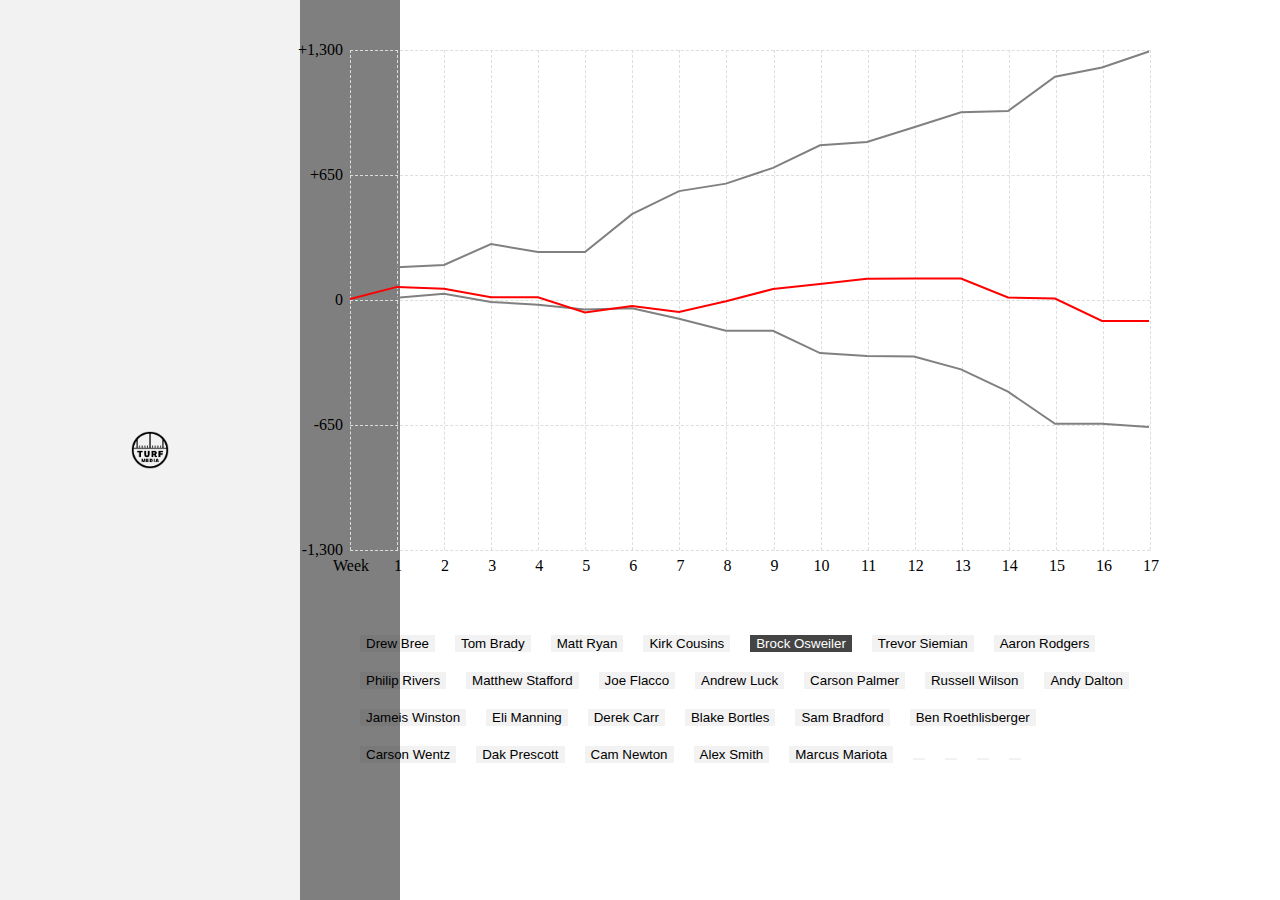
<file: test/index.html>
<!DOCTYPE html>
<html>
  <head>
    <meta charset="UTF-8">
    <title>title</title>

    <script src="../js/vue.min.js"></script>
    <style>
      .sideline {
        position: absolute;
        padding:25px;
        top:0;
        left:0;
        bottom:0;
        width:250px;
        background:#f2f2f2;
      }
      .logo {
        position:absolute;
        top:50%;
        left:50%;
        transform:translate(-50%,-50%);
      }
      .content {
        position: absolute;
        padding:50px;
        top:0;
        right:0;
        bottom:0;
        left:300px;
        text-align:center;
      }

      .dashes {
        position:absolute;
        top:0;
        bottom:0;
        right:-26px;
        width:20px;
        border-left: 4px solid #f2f2f2;
        overflow:hidden;
      }

      .dash {
        width:6px;
        height:4px;
        margin-bottom:4px;
        margin-left: 2px;
        background:#f2f2f2;
      }

      .dash:nth-child(5n) {
        width:12px;
      }

      svg {
        position:relative;
        z-index:100;
      }

      path {
        fill: transparent;
        stroke: #ddd;
        stroke-width:2;
      }

      path.active {
        stroke: red;
      }

      #graph {
        position:relative;
        width: 800px;
        height: 500px;
      }

      .y-guides div {
        position:absolute;
        top:0;
        left:0;
        right:0;
        height:0;
        border-top:1px dashed #ddd;
      }

      .y-guides span {
        position:absolute;
        top:-1px;
        left:-7px;
        transform:translate(-100%,-50%);
      }

      .y-guides div:nth-child(2) {
        top:25%;
      }
      .y-guides div:nth-child(3) {
        top:50%;
      }
      .y-guides div:nth-child(4) {
        top:75%;
      }
      .y-guides div:nth-child(5) {
        top:100%;
      }

      .x-guides div {
        position:absolute;
        top:0;
        left:0;
        bottom:0;
        width:0;
        border-left:1px dashed #ddd;
      }

      .x-guides span {
        position:absolute;
        bottom:-7px;
        left:0;
        transform:translate(-50%,100%);
      }

      .x-guides div:nth-child(2) {
        left:calc(100% / 17);
      }
      .x-guides div:nth-child(3) {
        left:calc(100% / 17 * 2);
      }
      .x-guides div:nth-child(4) {
        left:calc(100% / 17 * 3);
      }
      .x-guides div:nth-child(5) {
        left:calc(100% / 17 * 4);
      }
      .x-guides div:nth-child(6) {
        left:calc(100% / 17 * 5);
      }
      .x-guides div:nth-child(7) {
        left:calc(100% / 17 * 6);
      }
      .x-guides div:nth-child(8) {
        left:calc(100% / 17 * 7);
      }
      .x-guides div:nth-child(9) {
        left:calc(100% / 17 * 8);
      }
      .x-guides div:nth-child(10) {
        left:calc(100% / 17 * 9);
      }
      .x-guides div:nth-child(11) {
        left:calc(100% / 17 * 10);
      }
      .x-guides div:nth-child(12) {
        left:calc(100% / 17 * 11);
      }
      .x-guides div:nth-child(13) {
        left:calc(100% / 17 * 12);
      }
      .x-guides div:nth-child(14) {
        left:calc(100% / 17 * 13);
      }
      .x-guides div:nth-child(15) {
        left:calc(100% / 17 * 14);
      }
      .x-guides div:nth-child(16) {
        left:calc(100% / 17 * 15);
      }
      .x-guides div:nth-child(17) {
        left:calc(100% / 17 * 16);
      }
      .x-guides div:nth-child(18) {
        left:calc(100% / 17 * 17);
      }

      .players {
        padding-top:75px;
        width:800px;
        text-align:left;
      }

      *:focus {
        outline:none;
      }

      button:hover {
        cursor:pointer;
      }

      .players button {
        display:inline-block;
        margin:10px;
        border:none;
        background:#f2f2f2;
      }

      button.active {
        background:#444;
        color:#fff;
      }

      #info {
        position:absolute;
        top:0;
        right:0;
        left:0;
        bottom:0;
        background:rgba(0,0,0,.5);
      }
    </style>
  </head>
  <body>
    <div id="app">
      <div class="sideline">
        <img class="logo" src="../img/logo-black.png" height="38" />
      <div>
      <div class="content">
        <div id="info"></div>
        <div id="graph">
          <svg width="800" height="500">
            <path v-bind:d="graphLineDiff(0)" v-bind:style="{stroke: 'grey'}" />
            <path v-bind:d="graphLineDiff(4)" v-bind:style="{stroke: 'grey'}" />
            <path v-bind:d="graphLineDiff(24)" v-bind:style="{stroke: 'red'}" />

            <!-- <path v-for="(line, index) in lines" v-bind:d="graphLineDiff(index)" v-bind:class="{active:line.active}" /> -->

            <!-- <path v-for="(line, index) in inactiveLines" v-bind:d="graphLineDiff(line.index)" />
            <path class="active" v-for="(line, index) in activeLines" v-bind:d="graphLineDiff(line.index)" v-bind:class="{active:line.active}" /> -->
          </svg>

          <div class="y-guides">
            <div><span>+1,300</span></div>
            <div><span>+650</span></div>
            <div><span>0</span></div>
            <div><span>-650</span></div>
            <div><span>-1,300</span></div>
          </div>

          <div class="x-guides">
            <div><span>Week</span></div>
            <div><span>1</span></div>
            <div><span>2</span></div>
            <div><span>3</span></div>
            <div><span>4</span></div>
            <div><span>5</span></div>
            <div><span>6</span></div>
            <div><span>7</span></div>
            <div><span>8</span></div>
            <div><span>9</span></div>
            <div><span>10</span></div>
            <div><span>11</span></div>
            <div><span>12</span></div>
            <div><span>13</span></div>
            <div><span>14</span></div>
            <div><span>15</span></div>
            <div><span>16</span></div>
            <div><span>17</span></div>
          </div>
        </div>
        <div class="players">
          <button v-for="(line, index) in lines" @click="line.active = !line.active" v-bind:class="{active:line.active}">{{line.name}}</button>
        </div>
      </div>
    </div>

    <script src="graph.js"></script>
  </body>
</html>
</file>
